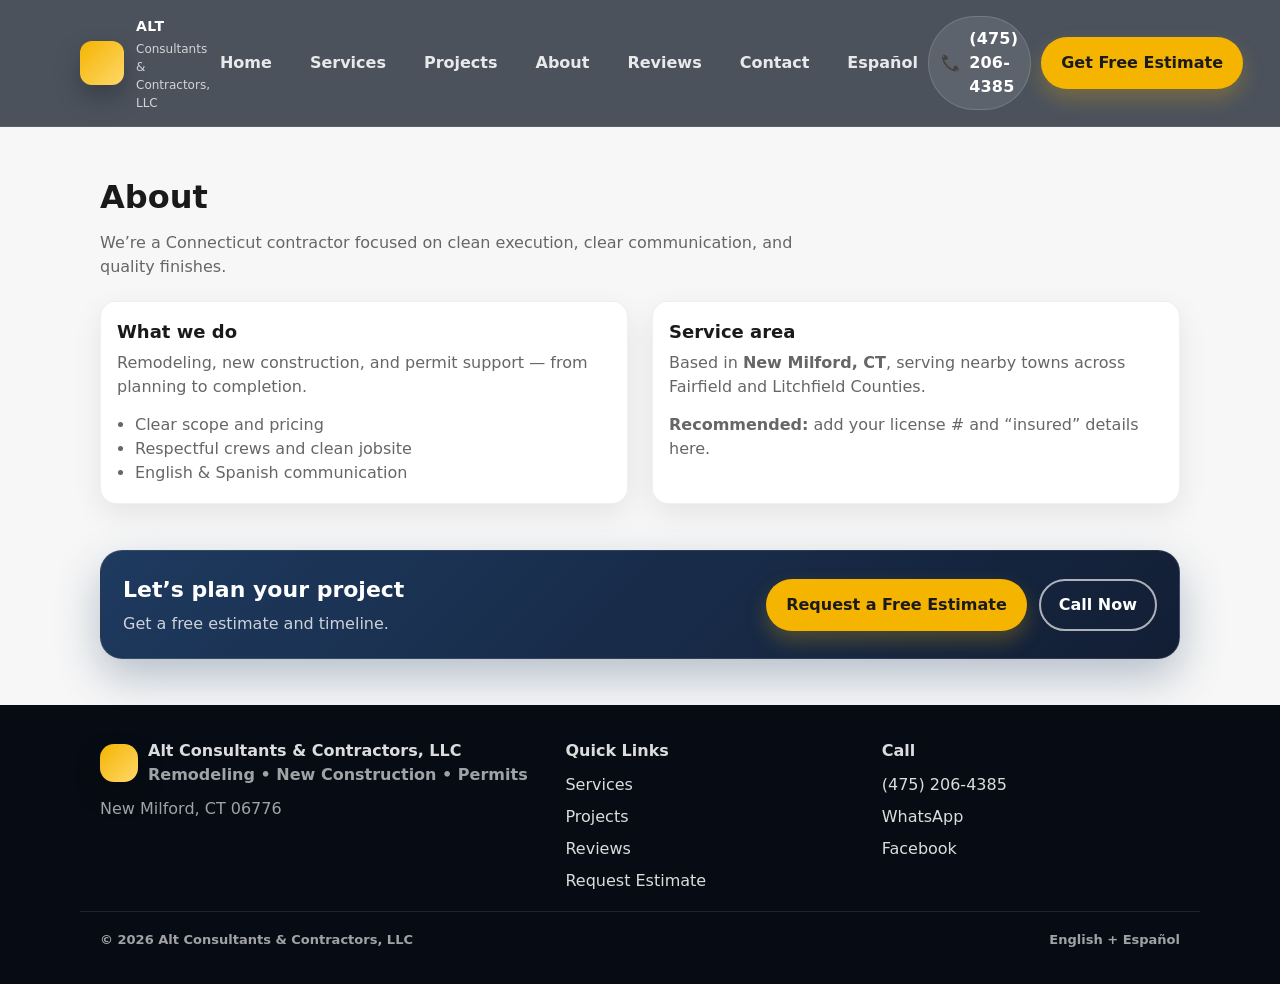
<file: about.html>
<!doctype html>
<html lang="en">
<head>
  <meta charset="utf-8" />
  <meta name="viewport" content="width=device-width, initial-scale=1" />
  <title>About | Alt Consultants & Contractors, LLC</title>
  <meta name="description" content="Learn about Alt Consultants & Contractors, LLC and the areas we serve in Connecticut." />
  <link rel="icon" href="assets/favicon.svg" type="image/svg+xml" />
  <link rel="stylesheet" href="styles.css" />
</head>
<body>
<a class="skip" href="#main">Skip to content</a>

<header>
  <div class="container nav">
    <a class="brand" href="index.html" aria-label="Alt Consultants & Contractors home">
      <div class="logo" aria-hidden="true"></div>
      <div><strong>ALT</strong><span>Consultants & Contractors, LLC</span></div>
    </a>

    <nav aria-label="Primary navigation">
      <ul>
        <li><a href="index.html">Home</a></li>
        <li><a href="services.html">Services</a></li>
        <li><a href="projects.html">Projects</a></li>
        <li><a href="about.html">About</a></li>
        <li><a href="reviews.html">Reviews</a></li>
        <li><a href="contact.html">Contact</a></li>
        <li><a href="espanol.html">Español</a></li>
      </ul>
    </nav>

    <div class="nav-cta">
      <a class="nav-phone" href="tel:+14752064385"><span aria-hidden="true">📞</span> (475) 206-4385</a>
      <a class="btn btn-primary" href="contact.html">Get Free Estimate</a>
      <button class="burger" data-burger aria-label="Open menu" aria-expanded="false">
        <svg width="22" height="22" viewBox="0 0 24 24" fill="none" aria-hidden="true">
          <path d="M4 7h16M4 12h16M4 17h16" stroke="white" stroke-width="2.4" stroke-linecap="round"/>
        </svg>
      </button>
    </div>
  </div>

  <div class="container mobile-panel" data-mobile-panel data-open="false">
    <a href="index.html">Home</a><a href="services.html">Services</a><a href="projects.html">Projects</a>
    <a href="about.html">About</a><a href="reviews.html">Reviews</a><a href="contact.html">Contact</a><a href="espanol.html">Español</a>
  </div>
</header>

<main id="main" class="container">

<section class="section">
  <h2>About</h2>
  <p class="lead">We’re a Connecticut contractor focused on clean execution, clear communication, and quality finishes.</p>
  <div class="grid-2">
    <div class="card"><div class="body"><h3>What we do</h3><p>Remodeling, new construction, and permit support — from planning to completion.</p>
      <ul><li>Clear scope and pricing</li><li>Respectful crews and clean jobsite</li><li>English &amp; Spanish communication</li></ul></div></div>
    <div class="card"><div class="body"><h3>Service area</h3><p>Based in <strong>New Milford, CT</strong>, serving nearby towns across Fairfield and Litchfield Counties.</p>
      <p style="margin-top:10px;color:var(--muted)"><strong>Recommended:</strong> add your license # and “insured” details here.</p></div></div>
  </div>
  <section class="section" style="padding-bottom:0">
    <div class="cta">
      <div><h3>Let’s plan your project</h3><p>Get a free estimate and timeline.</p></div>
      <div class="actions"><a class="btn btn-primary" href="contact.html">Request a Free Estimate</a><a class="btn btn-secondary" href="tel:+14752064385">Call Now</a></div>
    </div>
  </section>
</section>

</main>

<footer>
  <div class="container footer-grid">
    <div>
      <div style="display:flex;align-items:center;gap:10px;margin-bottom:10px;">
        <div class="logo" aria-hidden="true" style="width:38px;height:38px;border-radius:14px;"></div>
        <div><div style="font-weight:900;">Alt Consultants &amp; Contractors, LLC</div>
          <div class="muted" style="font-weight:650;">Remodeling • New Construction • Permits</div></div>
      </div>
      <div class="muted">New Milford, CT 06776</div>
    </div>

    <div>
      <div style="font-weight:900;margin-bottom:10px;">Quick Links</div>
      <div class="muted" style="display:grid;gap:8px;">
        <a href="services.html">Services</a><a href="projects.html">Projects</a><a href="reviews.html">Reviews</a><a href="contact.html">Request Estimate</a>
      </div>
    </div>

    <div>
      <div style="font-weight:900;margin-bottom:10px;">Call</div>
      <div class="muted" style="display:grid;gap:8px;">
        <a href="tel:+14752064385">(475) 206‑4385</a>
        <a href="https://wa.me/14752064385" target="_blank" rel="noopener">WhatsApp</a>
        <a href="https://www.facebook.com/Altcsus/" target="_blank" rel="noopener">Facebook</a>
      </div>
    </div>
  </div>

  <div class="container footer-bottom">
    <div>© <span id="y"></span> Alt Consultants &amp; Contractors, LLC</div>
    <div class="muted">English + Español</div>
  </div>
</footer>

<script src="script.js"></script>
<script>document.getElementById('y').textContent = new Date().getFullYear();</script>
</body>
</html>
</file>
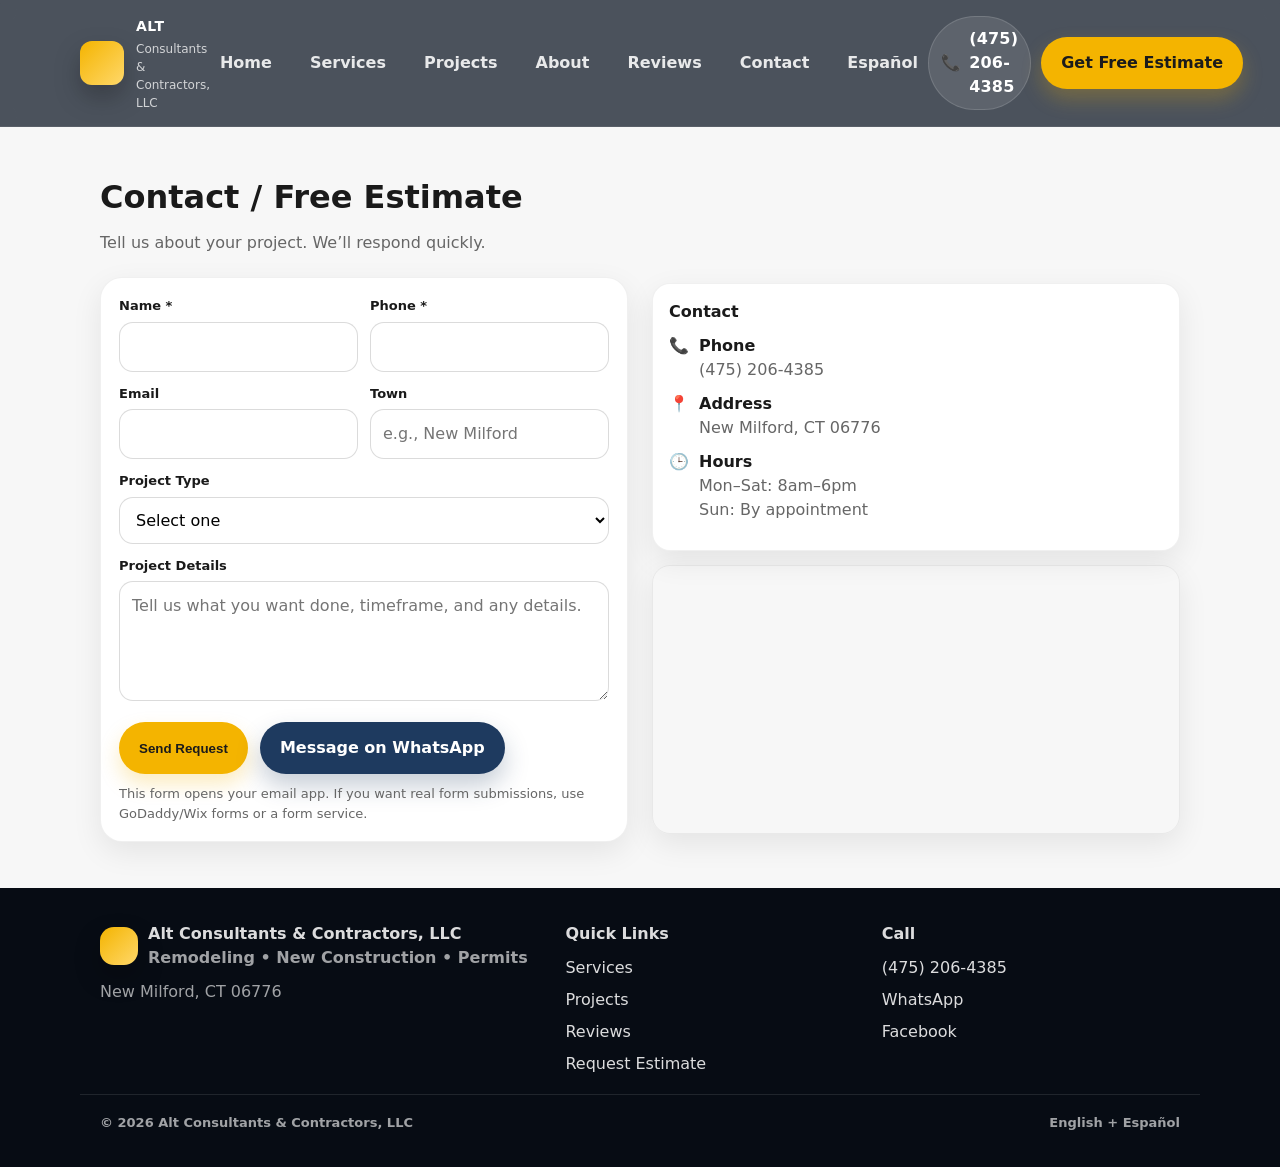
<file: contact.html>
<!doctype html>
<html lang="en">
<head>
  <meta charset="utf-8" />
  <meta name="viewport" content="width=device-width, initial-scale=1" />
  <title>Contact | Alt Consultants & Contractors, LLC</title>
  <meta name="description" content="Request a free estimate for remodeling, construction, or permits support in Connecticut." />
  <link rel="icon" href="assets/favicon.svg" type="image/svg+xml" />
  <link rel="stylesheet" href="styles.css" />
</head>
<body>
<a class="skip" href="#main">Skip to content</a>

<header>
  <div class="container nav">
    <a class="brand" href="index.html" aria-label="Alt Consultants & Contractors home">
      <div class="logo" aria-hidden="true"></div>
      <div><strong>ALT</strong><span>Consultants & Contractors, LLC</span></div>
    </a>

    <nav aria-label="Primary navigation">
      <ul>
        <li><a href="index.html">Home</a></li>
        <li><a href="services.html">Services</a></li>
        <li><a href="projects.html">Projects</a></li>
        <li><a href="about.html">About</a></li>
        <li><a href="reviews.html">Reviews</a></li>
        <li><a href="contact.html">Contact</a></li>
        <li><a href="espanol.html">Español</a></li>
      </ul>
    </nav>

    <div class="nav-cta">
      <a class="nav-phone" href="tel:+14752064385"><span aria-hidden="true">📞</span> (475) 206-4385</a>
      <a class="btn btn-primary" href="contact.html">Get Free Estimate</a>
      <button class="burger" data-burger aria-label="Open menu" aria-expanded="false">
        <svg width="22" height="22" viewBox="0 0 24 24" fill="none" aria-hidden="true">
          <path d="M4 7h16M4 12h16M4 17h16" stroke="white" stroke-width="2.4" stroke-linecap="round"/>
        </svg>
      </button>
    </div>
  </div>

  <div class="container mobile-panel" data-mobile-panel data-open="false">
    <a href="index.html">Home</a><a href="services.html">Services</a><a href="projects.html">Projects</a>
    <a href="about.html">About</a><a href="reviews.html">Reviews</a><a href="contact.html">Contact</a><a href="espanol.html">Español</a>
  </div>
</header>

<main id="main" class="container">

<section class="section">
  <h2>Contact / Free Estimate</h2>
  <p class="lead">Tell us about your project. We’ll respond quickly.</p>
  <div class="grid-2">
    <div class="form">
      <form data-estimate-form>
        <div class="fields">
          <div><label for="name">Name *</label><input id="name" name="name" autocomplete="name" required /></div>
          <div><label for="phone">Phone *</label><input id="phone" name="phone" autocomplete="tel" required /></div>
          <div><label for="email">Email</label><input id="email" name="email" type="email" autocomplete="email" /></div>
          <div><label for="town">Town</label><input id="town" name="town" placeholder="e.g., New Milford" /></div>
          <div style="grid-column:1/-1"><label for="type">Project Type</label>
            <select id="type" name="type">
              <option value="">Select one</option>
              <option>Kitchen Remodel</option><option>Bathroom Remodel</option><option>Basement Finishing</option>
              <option>Addition / New Construction</option><option>Deck / Exterior</option><option>Permits / Planning</option><option>Other</option>
            </select>
          </div>
          <div style="grid-column:1/-1"><label for="message">Project Details</label>
            <textarea id="message" name="message" placeholder="Tell us what you want done, timeframe, and any details."></textarea>
          </div>
        </div>
        <div style="margin-top:14px; display:flex; gap:12px; flex-wrap:wrap;">
          <button class="btn btn-primary" type="submit">Send Request</button>
          <a class="btn btn-dark" href="https://wa.me/14752064385" target="_blank" rel="noopener">Message on WhatsApp</a>
        </div>
        <div class="note">This form opens your email app. If you want real form submissions, use GoDaddy/Wix forms or a form service.</div>
      </form>
    </div>
    <div class="contact-side">
      <div class="info">
        <h4>Contact</h4>
        <div class="line"><span>📞</span><div><strong>Phone</strong><br/><a href="tel:+14752064385">(475) 206‑4385</a></div></div>
        <div class="line"><span>📍</span><div><strong>Address</strong><br/>New Milford, CT 06776</div></div>
        <div class="line"><span>🕒</span><div><strong>Hours</strong><br/>Mon–Sat: 8am–6pm<br/>Sun: By appointment</div></div>
      </div>
      <div class="map"><iframe loading="lazy" referrerpolicy="no-referrer-when-downgrade" src="https://www.google.com/maps?q=New%20Milford%2C%20CT%2006776&output=embed"></iframe></div>
    </div>
  </div>
</section>

</main>

<footer>
  <div class="container footer-grid">
    <div>
      <div style="display:flex;align-items:center;gap:10px;margin-bottom:10px;">
        <div class="logo" aria-hidden="true" style="width:38px;height:38px;border-radius:14px;"></div>
        <div><div style="font-weight:900;">Alt Consultants &amp; Contractors, LLC</div>
          <div class="muted" style="font-weight:650;">Remodeling • New Construction • Permits</div></div>
      </div>
      <div class="muted">New Milford, CT 06776</div>
    </div>

    <div>
      <div style="font-weight:900;margin-bottom:10px;">Quick Links</div>
      <div class="muted" style="display:grid;gap:8px;">
        <a href="services.html">Services</a><a href="projects.html">Projects</a><a href="reviews.html">Reviews</a><a href="contact.html">Request Estimate</a>
      </div>
    </div>

    <div>
      <div style="font-weight:900;margin-bottom:10px;">Call</div>
      <div class="muted" style="display:grid;gap:8px;">
        <a href="tel:+14752064385">(475) 206‑4385</a>
        <a href="https://wa.me/14752064385" target="_blank" rel="noopener">WhatsApp</a>
        <a href="https://www.facebook.com/Altcsus/" target="_blank" rel="noopener">Facebook</a>
      </div>
    </div>
  </div>

  <div class="container footer-bottom">
    <div>© <span id="y"></span> Alt Consultants &amp; Contractors, LLC</div>
    <div class="muted">English + Español</div>
  </div>
</footer>

<script src="script.js"></script>
<script>document.getElementById('y').textContent = new Date().getFullYear();</script>
</body>
</html>
</file>
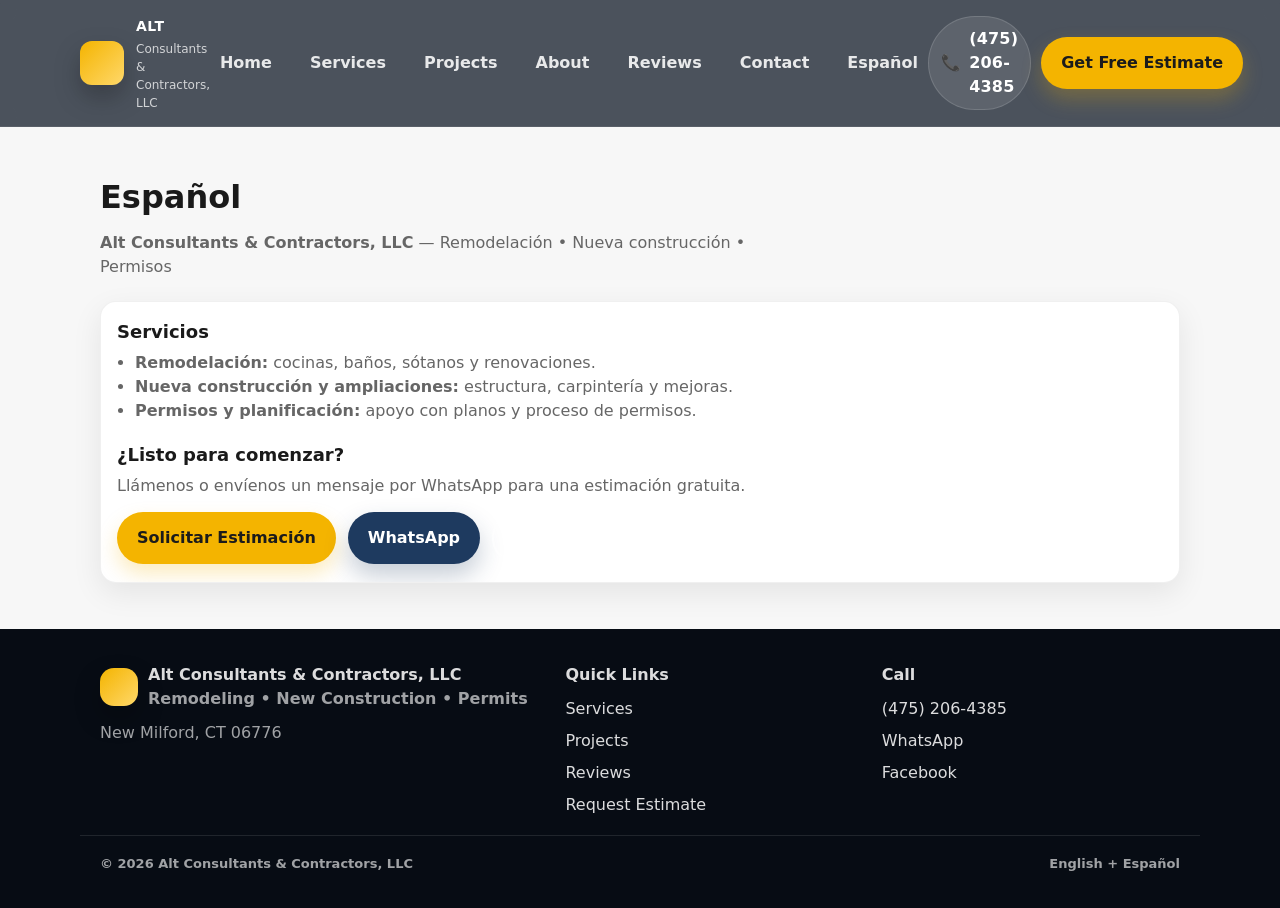
<file: espanol.html>
<!doctype html>
<html lang="es">
<head>
  <meta charset="utf-8" />
  <meta name="viewport" content="width=device-width, initial-scale=1" />
  <title>Español | Alt Consultants & Contractors, LLC</title>
  <meta name="description" content="Servicios de remodelación, construcción y permisos en Connecticut (Español)." />
  <link rel="icon" href="assets/favicon.svg" type="image/svg+xml" />
  <link rel="stylesheet" href="styles.css" />
</head>
<body>
<a class="skip" href="#main">Skip to content</a>

<header>
  <div class="container nav">
    <a class="brand" href="index.html" aria-label="Alt Consultants & Contractors home">
      <div class="logo" aria-hidden="true"></div>
      <div><strong>ALT</strong><span>Consultants & Contractors, LLC</span></div>
    </a>

    <nav aria-label="Primary navigation">
      <ul>
        <li><a href="index.html">Home</a></li>
        <li><a href="services.html">Services</a></li>
        <li><a href="projects.html">Projects</a></li>
        <li><a href="about.html">About</a></li>
        <li><a href="reviews.html">Reviews</a></li>
        <li><a href="contact.html">Contact</a></li>
        <li><a href="espanol.html">Español</a></li>
      </ul>
    </nav>

    <div class="nav-cta">
      <a class="nav-phone" href="tel:+14752064385"><span aria-hidden="true">📞</span> (475) 206-4385</a>
      <a class="btn btn-primary" href="contact.html">Get Free Estimate</a>
      <button class="burger" data-burger aria-label="Open menu" aria-expanded="false">
        <svg width="22" height="22" viewBox="0 0 24 24" fill="none" aria-hidden="true">
          <path d="M4 7h16M4 12h16M4 17h16" stroke="white" stroke-width="2.4" stroke-linecap="round"/>
        </svg>
      </button>
    </div>
  </div>

  <div class="container mobile-panel" data-mobile-panel data-open="false">
    <a href="index.html">Home</a><a href="services.html">Services</a><a href="projects.html">Projects</a>
    <a href="about.html">About</a><a href="reviews.html">Reviews</a><a href="contact.html">Contact</a><a href="espanol.html">Español</a>
  </div>
</header>

<main id="main" class="container">

<section class="section">
  <h2>Español</h2>
  <p class="lead"><strong>Alt Consultants &amp; Contractors, LLC</strong> — Remodelación • Nueva construcción • Permisos</p>
  <div class="card"><div class="body">
    <h3>Servicios</h3>
    <ul>
      <li><strong>Remodelación:</strong> cocinas, baños, sótanos y renovaciones.</li>
      <li><strong>Nueva construcción y ampliaciones:</strong> estructura, carpintería y mejoras.</li>
      <li><strong>Permisos y planificación:</strong> apoyo con planos y proceso de permisos.</li>
    </ul>
    <h3 style="margin-top:18px;">¿Listo para comenzar?</h3>
    <p>Llámenos o envíenos un mensaje por WhatsApp para una estimación gratuita.</p>
    <div style="margin-top:14px; display:flex; gap:12px; flex-wrap:wrap;">
      <a class="btn btn-primary" href="contact.html">Solicitar Estimación</a>
      <a class="btn btn-dark" href="https://wa.me/14752064385" target="_blank" rel="noopener">WhatsApp</a>
      <a class="btn btn-secondary" href="tel:+14752064385">Llamar</a>
    </div>
  </div></div>
</section>

</main>

<footer>
  <div class="container footer-grid">
    <div>
      <div style="display:flex;align-items:center;gap:10px;margin-bottom:10px;">
        <div class="logo" aria-hidden="true" style="width:38px;height:38px;border-radius:14px;"></div>
        <div><div style="font-weight:900;">Alt Consultants &amp; Contractors, LLC</div>
          <div class="muted" style="font-weight:650;">Remodeling • New Construction • Permits</div></div>
      </div>
      <div class="muted">New Milford, CT 06776</div>
    </div>

    <div>
      <div style="font-weight:900;margin-bottom:10px;">Quick Links</div>
      <div class="muted" style="display:grid;gap:8px;">
        <a href="services.html">Services</a><a href="projects.html">Projects</a><a href="reviews.html">Reviews</a><a href="contact.html">Request Estimate</a>
      </div>
    </div>

    <div>
      <div style="font-weight:900;margin-bottom:10px;">Call</div>
      <div class="muted" style="display:grid;gap:8px;">
        <a href="tel:+14752064385">(475) 206‑4385</a>
        <a href="https://wa.me/14752064385" target="_blank" rel="noopener">WhatsApp</a>
        <a href="https://www.facebook.com/Altcsus/" target="_blank" rel="noopener">Facebook</a>
      </div>
    </div>
  </div>

  <div class="container footer-bottom">
    <div>© <span id="y"></span> Alt Consultants &amp; Contractors, LLC</div>
    <div class="muted">English + Español</div>
  </div>
</footer>

<script src="script.js"></script>
<script>document.getElementById('y').textContent = new Date().getFullYear();</script>
</body>
</html>
</file>
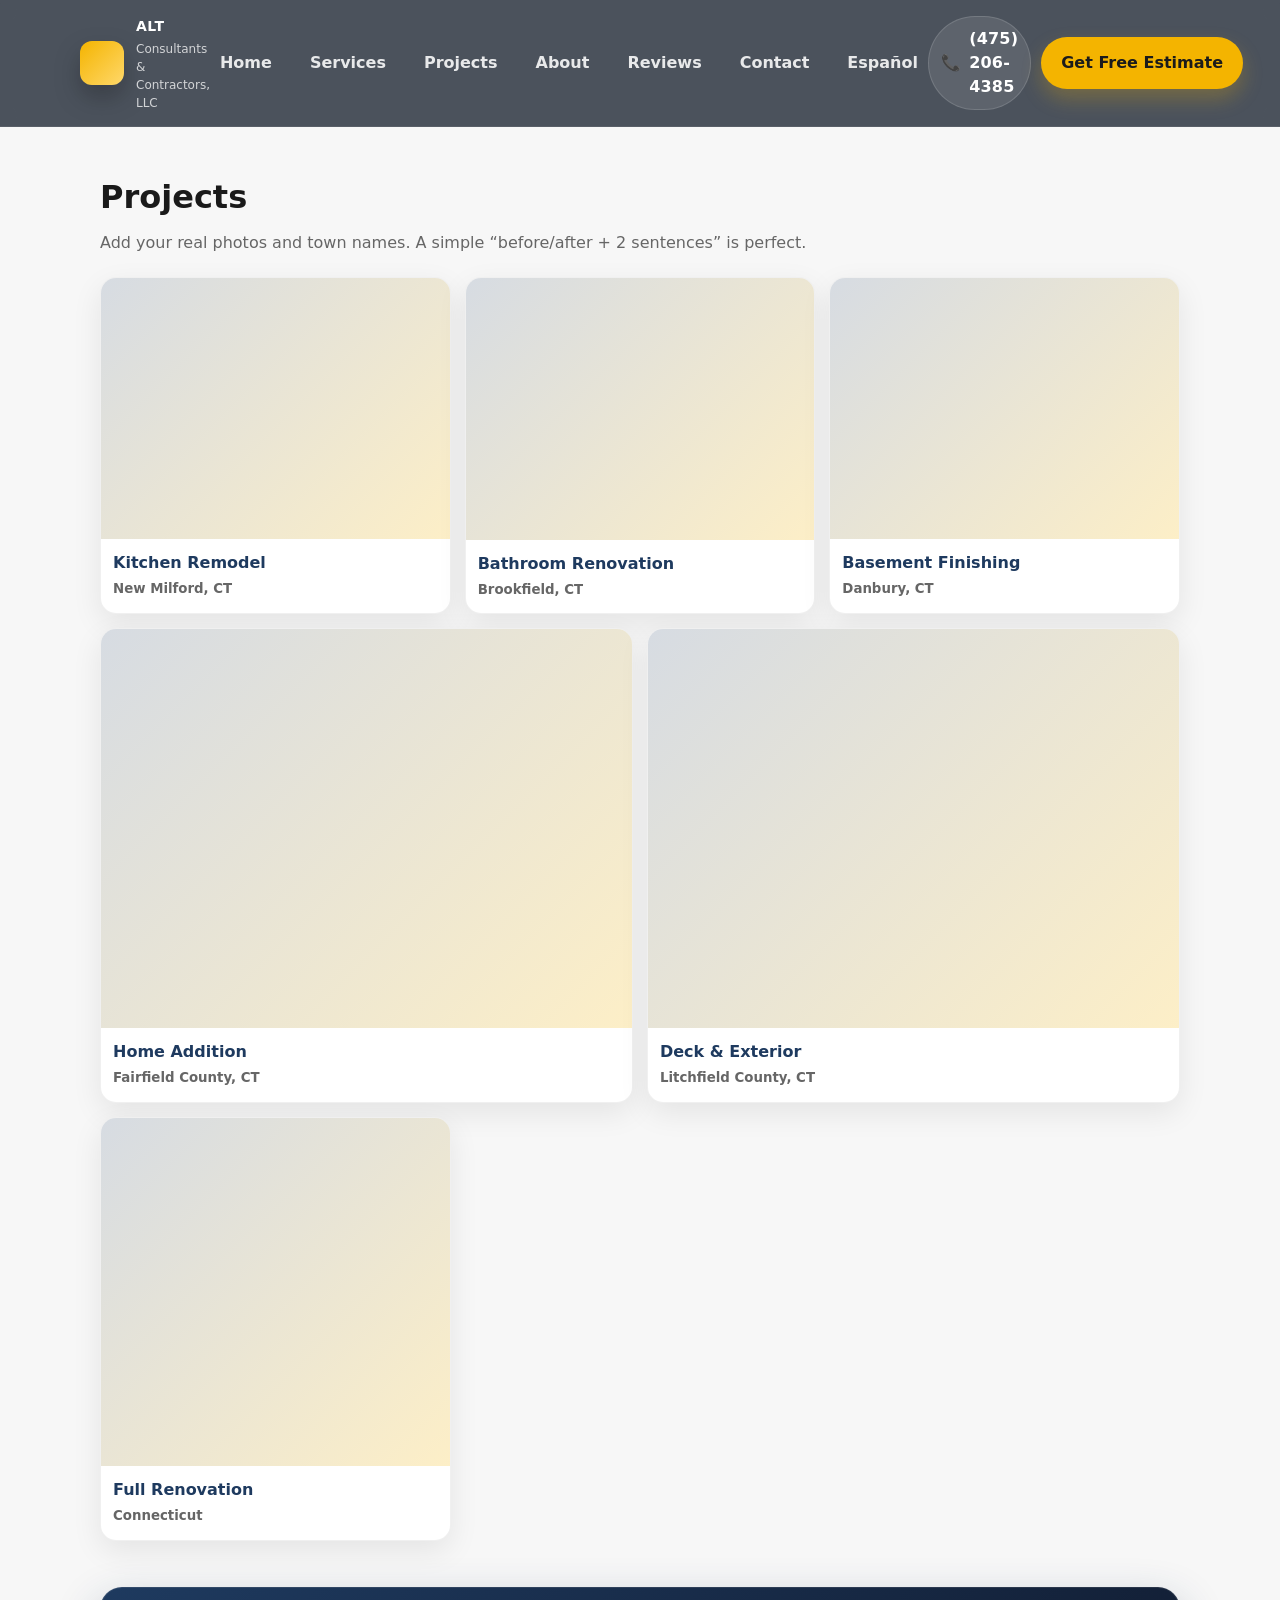
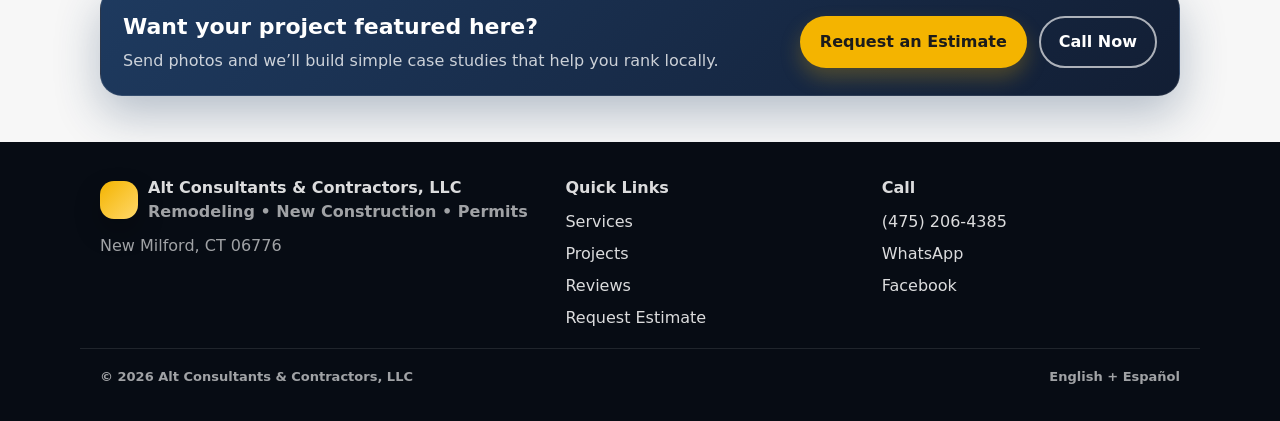
<file: projects.html>
<!doctype html>
<html lang="en">
<head>
  <meta charset="utf-8" />
  <meta name="viewport" content="width=device-width, initial-scale=1" />
  <title>Projects | Alt Consultants & Contractors, LLC</title>
  <meta name="description" content="See recent remodeling and construction projects across Connecticut." />
  <link rel="icon" href="assets/favicon.svg" type="image/svg+xml" />
  <link rel="stylesheet" href="styles.css" />
</head>
<body>
<a class="skip" href="#main">Skip to content</a>

<header>
  <div class="container nav">
    <a class="brand" href="index.html" aria-label="Alt Consultants & Contractors home">
      <div class="logo" aria-hidden="true"></div>
      <div><strong>ALT</strong><span>Consultants & Contractors, LLC</span></div>
    </a>

    <nav aria-label="Primary navigation">
      <ul>
        <li><a href="index.html">Home</a></li>
        <li><a href="services.html">Services</a></li>
        <li><a href="projects.html">Projects</a></li>
        <li><a href="about.html">About</a></li>
        <li><a href="reviews.html">Reviews</a></li>
        <li><a href="contact.html">Contact</a></li>
        <li><a href="espanol.html">Español</a></li>
      </ul>
    </nav>

    <div class="nav-cta">
      <a class="nav-phone" href="tel:+14752064385"><span aria-hidden="true">📞</span> (475) 206-4385</a>
      <a class="btn btn-primary" href="contact.html">Get Free Estimate</a>
      <button class="burger" data-burger aria-label="Open menu" aria-expanded="false">
        <svg width="22" height="22" viewBox="0 0 24 24" fill="none" aria-hidden="true">
          <path d="M4 7h16M4 12h16M4 17h16" stroke="white" stroke-width="2.4" stroke-linecap="round"/>
        </svg>
      </button>
    </div>
  </div>

  <div class="container mobile-panel" data-mobile-panel data-open="false">
    <a href="index.html">Home</a><a href="services.html">Services</a><a href="projects.html">Projects</a>
    <a href="about.html">About</a><a href="reviews.html">Reviews</a><a href="contact.html">Contact</a><a href="espanol.html">Español</a>
  </div>
</header>

<main id="main" class="container">

<section class="section">
  <h2>Projects</h2>
  <p class="lead">Add your real photos and town names. A simple “before/after + 2 sentences” is perfect.</p>
  <div class="projects">
    <div class="project"><div class="img"></div><div class="cap">Kitchen Remodel <small>New Milford, CT</small></div></div>
    <div class="project"><div class="img"></div><div class="cap">Bathroom Renovation <small>Brookfield, CT</small></div></div>
    <div class="project"><div class="img"></div><div class="cap">Basement Finishing <small>Danbury, CT</small></div></div>
    <div class="project wide"><div class="img"></div><div class="cap">Home Addition <small>Fairfield County, CT</small></div></div>
    <div class="project wide"><div class="img"></div><div class="cap">Deck &amp; Exterior <small>Litchfield County, CT</small></div></div>
    <div class="project tall"><div class="img"></div><div class="cap">Full Renovation <small>Connecticut</small></div></div>
  </div>
  <section class="section" style="padding-bottom:0">
    <div class="cta">
      <div><h3>Want your project featured here?</h3><p>Send photos and we’ll build simple case studies that help you rank locally.</p></div>
      <div class="actions"><a class="btn btn-primary" href="contact.html">Request an Estimate</a><a class="btn btn-secondary" href="tel:+14752064385">Call Now</a></div>
    </div>
  </section>
</section>

</main>

<footer>
  <div class="container footer-grid">
    <div>
      <div style="display:flex;align-items:center;gap:10px;margin-bottom:10px;">
        <div class="logo" aria-hidden="true" style="width:38px;height:38px;border-radius:14px;"></div>
        <div><div style="font-weight:900;">Alt Consultants &amp; Contractors, LLC</div>
          <div class="muted" style="font-weight:650;">Remodeling • New Construction • Permits</div></div>
      </div>
      <div class="muted">New Milford, CT 06776</div>
    </div>

    <div>
      <div style="font-weight:900;margin-bottom:10px;">Quick Links</div>
      <div class="muted" style="display:grid;gap:8px;">
        <a href="services.html">Services</a><a href="projects.html">Projects</a><a href="reviews.html">Reviews</a><a href="contact.html">Request Estimate</a>
      </div>
    </div>

    <div>
      <div style="font-weight:900;margin-bottom:10px;">Call</div>
      <div class="muted" style="display:grid;gap:8px;">
        <a href="tel:+14752064385">(475) 206‑4385</a>
        <a href="https://wa.me/14752064385" target="_blank" rel="noopener">WhatsApp</a>
        <a href="https://www.facebook.com/Altcsus/" target="_blank" rel="noopener">Facebook</a>
      </div>
    </div>
  </div>

  <div class="container footer-bottom">
    <div>© <span id="y"></span> Alt Consultants &amp; Contractors, LLC</div>
    <div class="muted">English + Español</div>
  </div>
</footer>

<script src="script.js"></script>
<script>document.getElementById('y').textContent = new Date().getFullYear();</script>
</body>
</html>
</file>
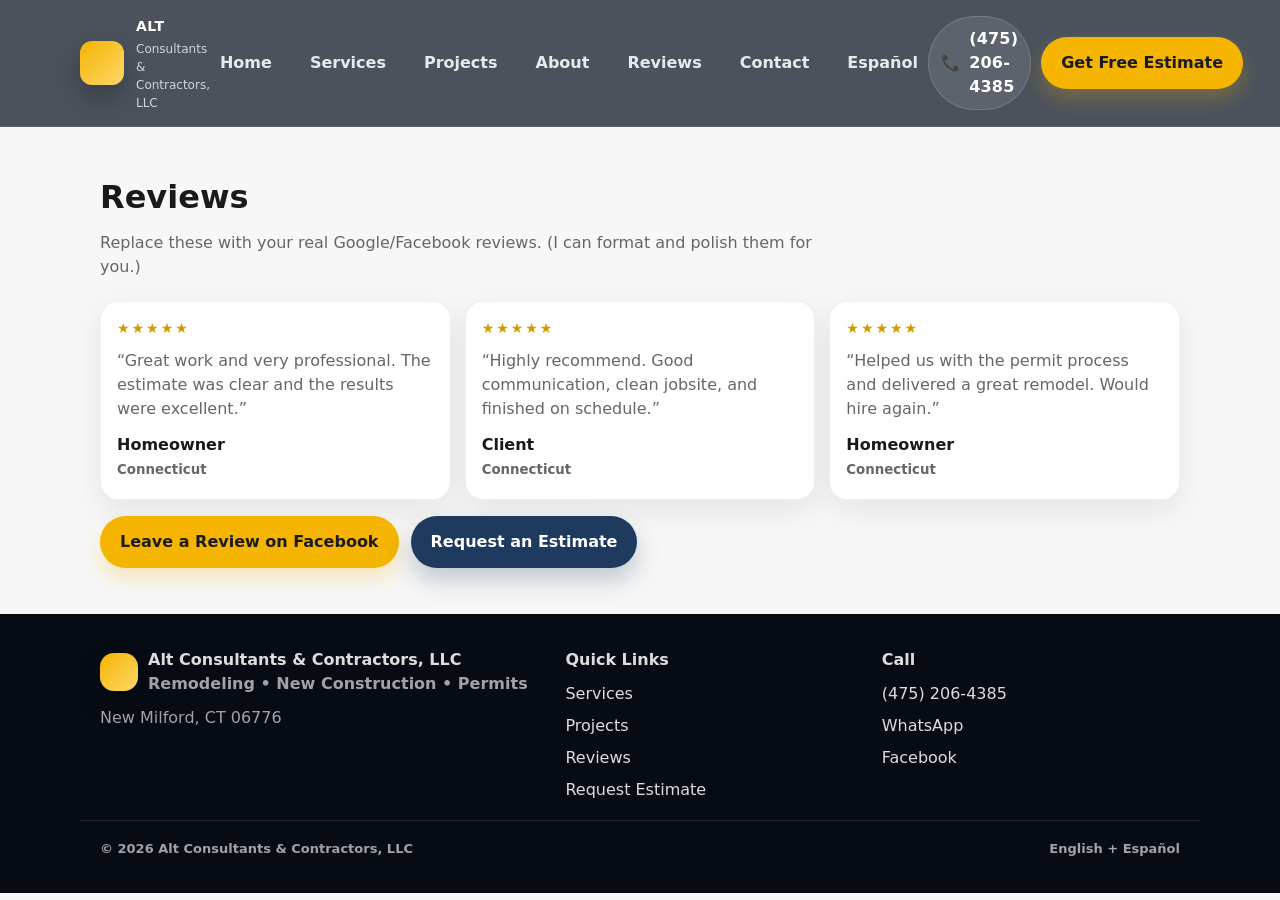
<file: reviews.html>
<!doctype html>
<html lang="en">
<head>
  <meta charset="utf-8" />
  <meta name="viewport" content="width=device-width, initial-scale=1" />
  <title>Reviews | Alt Consultants & Contractors, LLC</title>
  <meta name="description" content="Customer reviews for Alt Consultants & Contractors, LLC." />
  <link rel="icon" href="assets/favicon.svg" type="image/svg+xml" />
  <link rel="stylesheet" href="styles.css" />
</head>
<body>
<a class="skip" href="#main">Skip to content</a>

<header>
  <div class="container nav">
    <a class="brand" href="index.html" aria-label="Alt Consultants & Contractors home">
      <div class="logo" aria-hidden="true"></div>
      <div><strong>ALT</strong><span>Consultants & Contractors, LLC</span></div>
    </a>

    <nav aria-label="Primary navigation">
      <ul>
        <li><a href="index.html">Home</a></li>
        <li><a href="services.html">Services</a></li>
        <li><a href="projects.html">Projects</a></li>
        <li><a href="about.html">About</a></li>
        <li><a href="reviews.html">Reviews</a></li>
        <li><a href="contact.html">Contact</a></li>
        <li><a href="espanol.html">Español</a></li>
      </ul>
    </nav>

    <div class="nav-cta">
      <a class="nav-phone" href="tel:+14752064385"><span aria-hidden="true">📞</span> (475) 206-4385</a>
      <a class="btn btn-primary" href="contact.html">Get Free Estimate</a>
      <button class="burger" data-burger aria-label="Open menu" aria-expanded="false">
        <svg width="22" height="22" viewBox="0 0 24 24" fill="none" aria-hidden="true">
          <path d="M4 7h16M4 12h16M4 17h16" stroke="white" stroke-width="2.4" stroke-linecap="round"/>
        </svg>
      </button>
    </div>
  </div>

  <div class="container mobile-panel" data-mobile-panel data-open="false">
    <a href="index.html">Home</a><a href="services.html">Services</a><a href="projects.html">Projects</a>
    <a href="about.html">About</a><a href="reviews.html">Reviews</a><a href="contact.html">Contact</a><a href="espanol.html">Español</a>
  </div>
</header>

<main id="main" class="container">

<section class="section">
  <h2>Reviews</h2>
  <p class="lead">Replace these with your real Google/Facebook reviews. (I can format and polish them for you.)</p>
  <div class="reviews">
    <div class="review"><div class="stars">★★★★★</div><p>“Great work and very professional. The estimate was clear and the results were excellent.”</p><div class="who">Homeowner</div><small>Connecticut</small></div>
    <div class="review"><div class="stars">★★★★★</div><p>“Highly recommend. Good communication, clean jobsite, and finished on schedule.”</p><div class="who">Client</div><small>Connecticut</small></div>
    <div class="review"><div class="stars">★★★★★</div><p>“Helped us with the permit process and delivered a great remodel. Would hire again.”</p><div class="who">Homeowner</div><small>Connecticut</small></div>
  </div>
  <div style="margin-top:16px; display:flex; gap:12px; flex-wrap:wrap;">
    <a class="btn btn-primary" href="https://www.facebook.com/Altcsus/" target="_blank" rel="noopener">Leave a Review on Facebook</a>
    <a class="btn btn-dark" href="contact.html">Request an Estimate</a>
  </div>
</section>

</main>

<footer>
  <div class="container footer-grid">
    <div>
      <div style="display:flex;align-items:center;gap:10px;margin-bottom:10px;">
        <div class="logo" aria-hidden="true" style="width:38px;height:38px;border-radius:14px;"></div>
        <div><div style="font-weight:900;">Alt Consultants &amp; Contractors, LLC</div>
          <div class="muted" style="font-weight:650;">Remodeling • New Construction • Permits</div></div>
      </div>
      <div class="muted">New Milford, CT 06776</div>
    </div>

    <div>
      <div style="font-weight:900;margin-bottom:10px;">Quick Links</div>
      <div class="muted" style="display:grid;gap:8px;">
        <a href="services.html">Services</a><a href="projects.html">Projects</a><a href="reviews.html">Reviews</a><a href="contact.html">Request Estimate</a>
      </div>
    </div>

    <div>
      <div style="font-weight:900;margin-bottom:10px;">Call</div>
      <div class="muted" style="display:grid;gap:8px;">
        <a href="tel:+14752064385">(475) 206‑4385</a>
        <a href="https://wa.me/14752064385" target="_blank" rel="noopener">WhatsApp</a>
        <a href="https://www.facebook.com/Altcsus/" target="_blank" rel="noopener">Facebook</a>
      </div>
    </div>
  </div>

  <div class="container footer-bottom">
    <div>© <span id="y"></span> Alt Consultants &amp; Contractors, LLC</div>
    <div class="muted">English + Español</div>
  </div>
</footer>

<script src="script.js"></script>
<script>document.getElementById('y').textContent = new Date().getFullYear();</script>
</body>
</html>
</file>
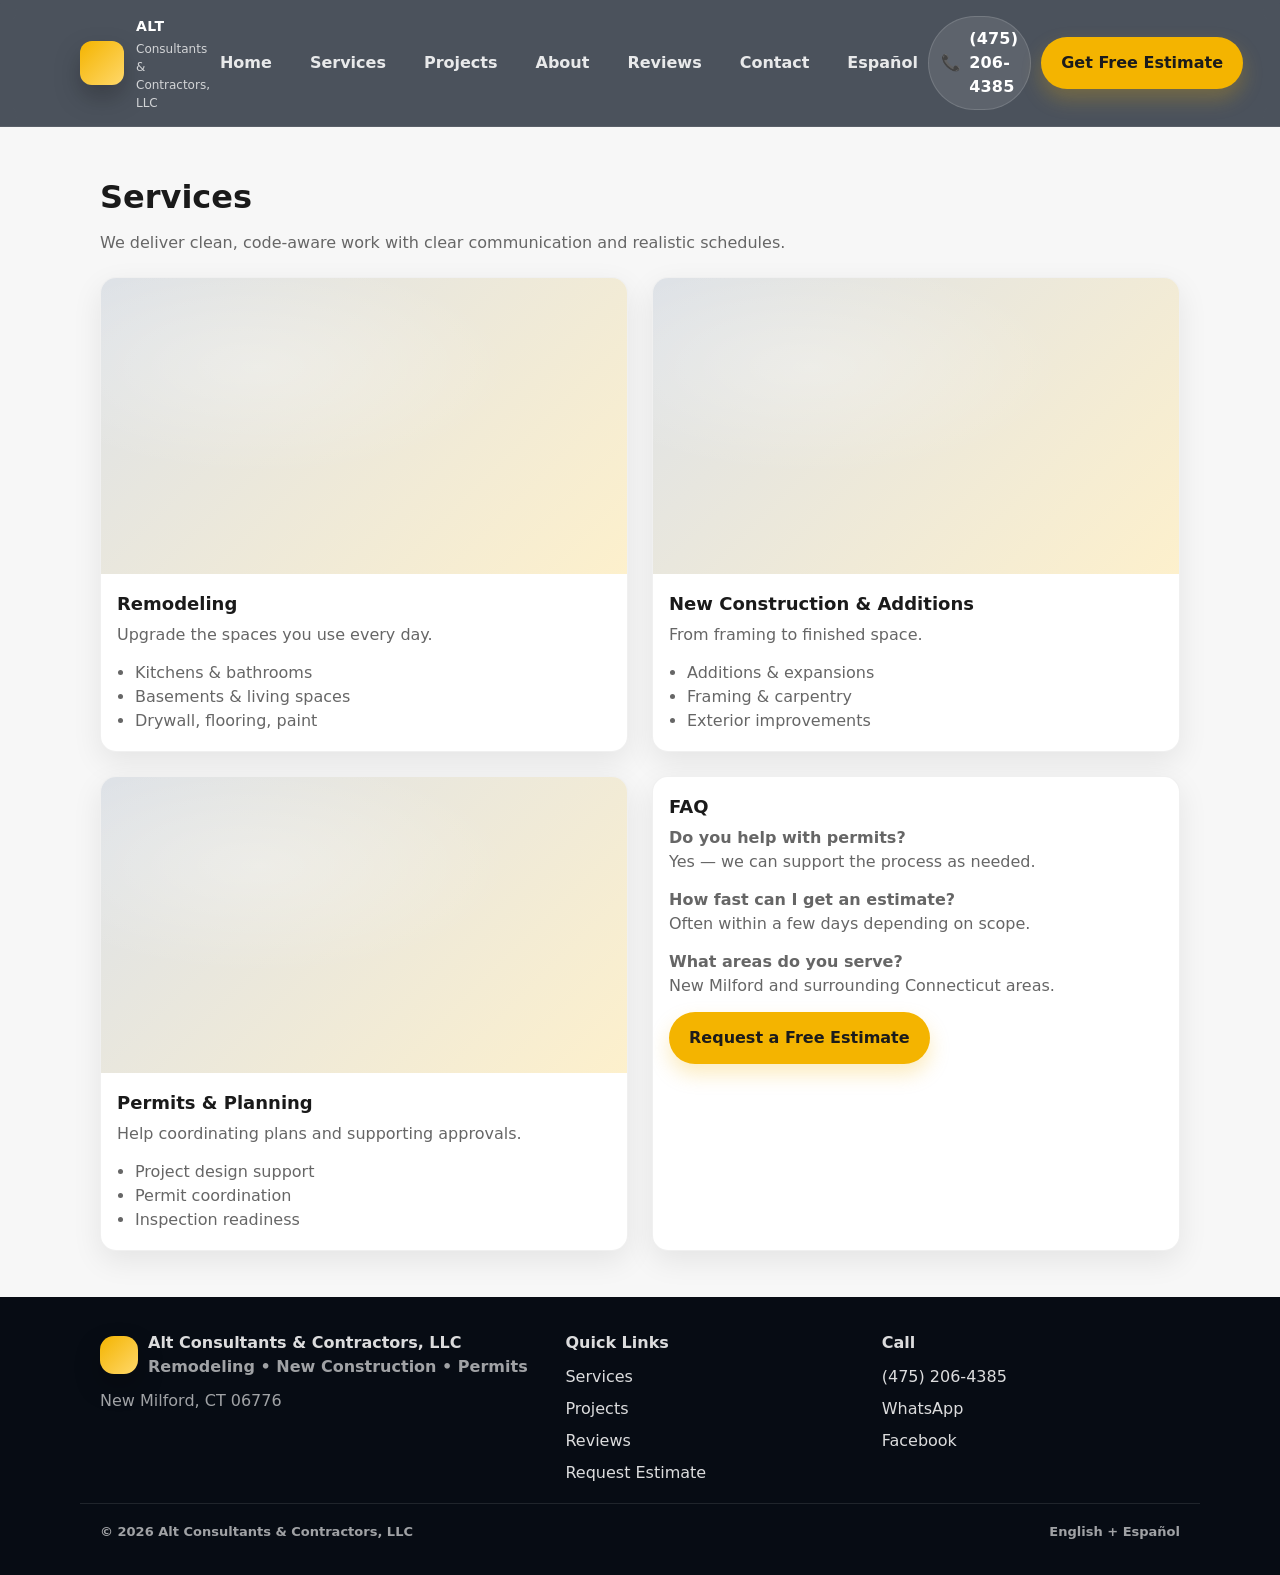
<file: services.html>
<!doctype html>
<html lang="en">
<head>
  <meta charset="utf-8" />
  <meta name="viewport" content="width=device-width, initial-scale=1" />
  <title>Services | Alt Consultants & Contractors, LLC</title>
  <meta name="description" content="Remodeling, new construction, additions, and building permits support in Connecticut." />
  <link rel="icon" href="assets/favicon.svg" type="image/svg+xml" />
  <link rel="stylesheet" href="styles.css" />
</head>
<body>
<a class="skip" href="#main">Skip to content</a>

<header>
  <div class="container nav">
    <a class="brand" href="index.html" aria-label="Alt Consultants & Contractors home">
      <div class="logo" aria-hidden="true"></div>
      <div><strong>ALT</strong><span>Consultants & Contractors, LLC</span></div>
    </a>

    <nav aria-label="Primary navigation">
      <ul>
        <li><a href="index.html">Home</a></li>
        <li><a href="services.html">Services</a></li>
        <li><a href="projects.html">Projects</a></li>
        <li><a href="about.html">About</a></li>
        <li><a href="reviews.html">Reviews</a></li>
        <li><a href="contact.html">Contact</a></li>
        <li><a href="espanol.html">Español</a></li>
      </ul>
    </nav>

    <div class="nav-cta">
      <a class="nav-phone" href="tel:+14752064385"><span aria-hidden="true">📞</span> (475) 206-4385</a>
      <a class="btn btn-primary" href="contact.html">Get Free Estimate</a>
      <button class="burger" data-burger aria-label="Open menu" aria-expanded="false">
        <svg width="22" height="22" viewBox="0 0 24 24" fill="none" aria-hidden="true">
          <path d="M4 7h16M4 12h16M4 17h16" stroke="white" stroke-width="2.4" stroke-linecap="round"/>
        </svg>
      </button>
    </div>
  </div>

  <div class="container mobile-panel" data-mobile-panel data-open="false">
    <a href="index.html">Home</a><a href="services.html">Services</a><a href="projects.html">Projects</a>
    <a href="about.html">About</a><a href="reviews.html">Reviews</a><a href="contact.html">Contact</a><a href="espanol.html">Español</a>
  </div>
</header>

<main id="main" class="container">

<section class="section">
  <h2>Services</h2>
  <p class="lead">We deliver clean, code‑aware work with clear communication and realistic schedules.</p>
  <div class="grid-2">
    <div class="card"><div class="thumb"></div><div class="body"><h3>Remodeling</h3><p>Upgrade the spaces you use every day.</p>
      <ul><li>Kitchens &amp; bathrooms</li><li>Basements &amp; living spaces</li><li>Drywall, flooring, paint</li></ul></div></div>
    <div class="card"><div class="thumb"></div><div class="body"><h3>New Construction &amp; Additions</h3><p>From framing to finished space.</p>
      <ul><li>Additions &amp; expansions</li><li>Framing &amp; carpentry</li><li>Exterior improvements</li></ul></div></div>
    <div class="card"><div class="thumb"></div><div class="body"><h3>Permits &amp; Planning</h3><p>Help coordinating plans and supporting approvals.</p>
      <ul><li>Project design support</li><li>Permit coordination</li><li>Inspection readiness</li></ul></div></div>
    <div class="card"><div class="body"><h3>FAQ</h3>
      <p><strong>Do you help with permits?</strong><br/>Yes — we can support the process as needed.</p>
      <p><strong>How fast can I get an estimate?</strong><br/>Often within a few days depending on scope.</p>
      <p><strong>What areas do you serve?</strong><br/>New Milford and surrounding Connecticut areas.</p>
      <div style="margin-top:14px"><a class="btn btn-primary" href="contact.html">Request a Free Estimate</a></div>
    </div></div>
  </div>
</section>

</main>

<footer>
  <div class="container footer-grid">
    <div>
      <div style="display:flex;align-items:center;gap:10px;margin-bottom:10px;">
        <div class="logo" aria-hidden="true" style="width:38px;height:38px;border-radius:14px;"></div>
        <div><div style="font-weight:900;">Alt Consultants &amp; Contractors, LLC</div>
          <div class="muted" style="font-weight:650;">Remodeling • New Construction • Permits</div></div>
      </div>
      <div class="muted">New Milford, CT 06776</div>
    </div>

    <div>
      <div style="font-weight:900;margin-bottom:10px;">Quick Links</div>
      <div class="muted" style="display:grid;gap:8px;">
        <a href="services.html">Services</a><a href="projects.html">Projects</a><a href="reviews.html">Reviews</a><a href="contact.html">Request Estimate</a>
      </div>
    </div>

    <div>
      <div style="font-weight:900;margin-bottom:10px;">Call</div>
      <div class="muted" style="display:grid;gap:8px;">
        <a href="tel:+14752064385">(475) 206‑4385</a>
        <a href="https://wa.me/14752064385" target="_blank" rel="noopener">WhatsApp</a>
        <a href="https://www.facebook.com/Altcsus/" target="_blank" rel="noopener">Facebook</a>
      </div>
    </div>
  </div>

  <div class="container footer-bottom">
    <div>© <span id="y"></span> Alt Consultants &amp; Contractors, LLC</div>
    <div class="muted">English + Español</div>
  </div>
</footer>

<script src="script.js"></script>
<script>document.getElementById('y').textContent = new Date().getFullYear();</script>
</body>
</html>
</file>
<file: styles.css>
:root{
  --brand:#1E3A5F;
  --accent:#F4B400;
  --bg:#F7F7F7;
  --text:#1A1A1A;
  --muted:#666;
  --card:#fff;
  --ring: rgba(244,180,0,.35);
  --shadow: 0 10px 30px rgba(0,0,0,.08);
  --radius: 16px;
  --max: 1120px;
  --gap: 24px;
  --font: system-ui,-apple-system,Segoe UI,Roboto,Helvetica,Arial,Apple Color Emoji,Segoe UI Emoji;
}
*{box-sizing:border-box}
html{scroll-behavior:smooth}
body{margin:0;font-family:var(--font);color:var(--text);background:var(--bg);line-height:1.5}
a{color:inherit;text-decoration:none}
img{max-width:100%;height:auto;display:block}
.container{max-width:var(--max);margin:0 auto;padding:0 20px}
.btn{display:inline-flex;align-items:center;justify-content:center;gap:10px;padding:12px 18px;border-radius:999px;font-weight:700;border:2px solid transparent;transition:transform .08s ease, box-shadow .2s ease, background .2s ease, border-color .2s ease;white-space:nowrap}
.btn:focus{outline:none;box-shadow:0 0 0 6px var(--ring)}
.btn:hover{transform:translateY(-1px)}
.btn-primary{background:var(--accent);color:#1b1b1b;box-shadow:0 10px 20px rgba(244,180,0,.25)}
.btn-primary:hover{box-shadow:0 14px 26px rgba(244,180,0,.30)}
.btn-secondary{background:transparent;border-color:rgba(255,255,255,.65);color:#fff}
.btn-secondary:hover{border-color:#fff}
.btn-dark{background:var(--brand);color:#fff;box-shadow:0 12px 24px rgba(30,58,95,.25)}
.btn-dark:hover{box-shadow:0 16px 30px rgba(30,58,95,.30)}
.pill{display:inline-flex;align-items:center;gap:10px;padding:10px 14px;border-radius:999px;background:rgba(255,255,255,.12);border:1px solid rgba(255,255,255,.18);backdrop-filter: blur(6px)}
.skip{position:absolute;left:-999px;top:auto;width:1px;height:1px;overflow:hidden}
.skip:focus{left:20px;top:20px;width:auto;height:auto;padding:10px 14px;background:#fff;border-radius:10px;box-shadow:var(--shadow);z-index:9999}
header{position:sticky;top:0;z-index:1000;background:rgba(9,18,32,.72);backdrop-filter: blur(10px);border-bottom:1px solid rgba(255,255,255,.08)}
.nav{display:flex;align-items:center;justify-content:space-between;padding:14px 0}
.brand{display:flex;align-items:center;gap:12px;color:#fff}
.logo{width:44px;height:44px;border-radius:12px;background:linear-gradient(135deg,var(--accent),#ffd86a);display:grid;place-items:center;box-shadow:0 12px 26px rgba(0,0,0,.25);flex:0 0 auto}
.brand strong{font-size:14px;letter-spacing:.5px;text-transform:uppercase}
.brand span{display:block;font-size:12px;color:rgba(255,255,255,.75);margin-top:2px}
nav ul{display:flex;gap:18px;list-style:none;margin:0;padding:0;align-items:center}
nav a{color:rgba(255,255,255,.88);font-weight:650;padding:10px 10px;border-radius:12px}
nav a:hover{color:#fff;background:rgba(255,255,255,.10)}
.nav-cta{display:flex;align-items:center;gap:10px}
.nav-phone{color:#fff;font-weight:800;letter-spacing:.2px;display:flex;align-items:center;gap:8px;padding:10px 12px;border-radius:999px;background:rgba(255,255,255,.10);border:1px solid rgba(255,255,255,.14)}
.burger{display:none;background:transparent;border:0;color:#fff;width:44px;height:44px;border-radius:12px}
.burger:hover{background:rgba(255,255,255,.08)}
.mobile-panel{display:none;padding:10px 0 18px}
.mobile-panel a{display:block;color:#fff;padding:12px 14px;border-radius:12px}
.mobile-panel a:hover{background:rgba(255,255,255,.10)}
.hero{position:relative;background:radial-gradient(1200px 500px at 15% 10%, rgba(244,180,0,.25), transparent 55%),radial-gradient(900px 500px at 70% 0%, rgba(120,190,255,.16), transparent 60%),linear-gradient(180deg, #0b1526, #0a0f19 70%);color:#fff;overflow:hidden}
.hero::after{content:"";position:absolute;inset:-60px -60px auto auto;width:520px;height:520px;border-radius:50%;background:radial-gradient(circle at 30% 30%, rgba(244,180,0,.35), rgba(244,180,0,0) 62%);filter: blur(2px);opacity:.9}
.hero-grid{display:grid;grid-template-columns:1.05fr .95fr;gap:40px;padding:64px 0 28px;align-items:center;position:relative;z-index:1}
.kicker{color:rgba(255,255,255,.75);font-weight:700;letter-spacing:.2px}
h1{margin:10px 0 12px;font-size:46px;line-height:1.08}
.hero p{margin:0 0 22px;color:rgba(255,255,255,.82);font-size:18px;max-width:56ch}
.hero-actions{display:flex;gap:12px;flex-wrap:wrap}
.hero-card{background:rgba(255,255,255,.08);border:1px solid rgba(255,255,255,.14);border-radius:var(--radius);box-shadow:0 18px 40px rgba(0,0,0,.22);overflow:hidden}
.hero-card .preview{aspect-ratio:4/3;background:linear-gradient(135deg, rgba(244,180,0,.22), transparent 55%),linear-gradient(180deg, rgba(255,255,255,.10), rgba(255,255,255,0)),url('assets/hero.svg');background-size:cover;background-position:center}
.hero-card .meta{padding:14px 16px 16px}
.meta .row{display:flex;justify-content:space-between;gap:10px;align-items:center}
.badge{display:inline-flex;align-items:center;gap:8px;background:rgba(244,180,0,.16);border:1px solid rgba(244,180,0,.28);color:#fff;padding:8px 12px;border-radius:999px;font-weight:800;font-size:12px}
.meta small{color:rgba(255,255,255,.70)}
.trustbar{border-top:1px solid rgba(255,255,255,.10);border-bottom:1px solid rgba(255,255,255,.10);background:rgba(255,255,255,.04)}
.trust-items{display:grid;grid-template-columns:repeat(4,1fr);gap:12px;padding:14px 0}
.trust-item{display:flex;gap:10px;align-items:center;color:rgba(255,255,255,.86);font-weight:700}
.icon{width:32px;height:32px;border-radius:10px;background:rgba(244,180,0,.18);border:1px solid rgba(244,180,0,.28);display:grid;place-items:center;flex:0 0 auto}
main{padding:44px 0 70px}
.section{padding:46px 0}
.section h2{margin:0 0 10px;font-size:32px}
.section p.lead{margin:0 0 22px;color:var(--muted);max-width:70ch}
.grid-3{display:grid;grid-template-columns:repeat(3,1fr);gap:var(--gap)}
.grid-2{display:grid;grid-template-columns:repeat(2,1fr);gap:var(--gap)}
.card{background:var(--card);border:1px solid rgba(0,0,0,.06);border-radius:var(--radius);box-shadow:var(--shadow);overflow:hidden}
.card .thumb{aspect-ratio:16/9;background:linear-gradient(135deg, rgba(30,58,95,.15), rgba(244,180,0,.20));position:relative}
.card .thumb::after{content:"";position:absolute;inset:0;background:radial-gradient(420px 180px at 30% 30%, rgba(255,255,255,.40), rgba(255,255,255,0) 60%);opacity:.7}
.card .body{padding:16px 16px 18px}
.card h3{margin:0 0 6px;font-size:18px}
.card p{margin:0 0 14px;color:var(--muted)}
.card ul{margin:0;padding-left:18px;color:var(--muted)}
.card .link{display:inline-flex;gap:8px;align-items:center;font-weight:800;color:var(--brand)}
.card .link:hover{text-decoration:underline}
.steps{display:grid;grid-template-columns:repeat(5,1fr);gap:14px}
.step{background:#fff;border:1px solid rgba(0,0,0,.06);border-radius:18px;box-shadow:var(--shadow);padding:14px 14px 16px}
.step .num{width:34px;height:34px;border-radius:12px;background:rgba(30,58,95,.10);color:var(--brand);font-weight:900;display:grid;place-items:center}
.step h4{margin:10px 0 6px;font-size:15px}
.step p{margin:0;color:var(--muted);font-size:13px}
.projects{display:grid;grid-template-columns:repeat(6,1fr);gap:14px}
.project{grid-column:span 2;background:#fff;border:1px solid rgba(0,0,0,.06);border-radius:16px;box-shadow:var(--shadow);overflow:hidden}
.project .img{aspect-ratio:4/3;background:linear-gradient(135deg, rgba(30,58,95,.18), rgba(244,180,0,.22))}
.project .cap{padding:12px 12px 14px;font-weight:800;color:var(--brand)}
.project small{display:block;color:var(--muted);font-weight:650;margin-top:4px}
.project.wide{grid-column:span 3}
.project.tall .img{aspect-ratio:4/4}
.reviews{display:grid;grid-template-columns:repeat(3,1fr);gap:14px}
.review{background:#fff;border:1px solid rgba(0,0,0,.06);border-radius:18px;box-shadow:var(--shadow);padding:16px 16px 18px}
.stars{letter-spacing:2px;color:#d19b00;font-size:14px}
.review p{margin:10px 0 12px;color:var(--muted)}
.review .who{font-weight:900}
.review small{color:var(--muted);font-weight:650}
.cta{background:linear-gradient(135deg, rgba(30,58,95,1), rgba(18,30,52,1));color:#fff;border-radius:22px;padding:22px;display:flex;align-items:center;justify-content:space-between;gap:18px;box-shadow:0 18px 45px rgba(30,58,95,.30);border:1px solid rgba(255,255,255,.10)}
.cta h3{margin:0 0 6px;font-size:22px}
.cta p{margin:0;color:rgba(255,255,255,.78)}
.cta .actions{display:flex;gap:12px;flex-wrap:wrap}
.form{background:#fff;border:1px solid rgba(0,0,0,.06);border-radius:22px;box-shadow:var(--shadow);padding:18px}
.fields{display:grid;grid-template-columns:repeat(2,1fr);gap:12px}
label{display:block;font-weight:800;font-size:13px;margin:0 0 6px}
input,select,textarea{width:100%;padding:12px 12px;border-radius:14px;border:1px solid rgba(0,0,0,.14);font:inherit;background:#fff}
textarea{min-height:120px;resize:vertical}
input:focus,select:focus,textarea:focus{outline:none;box-shadow:0 0 0 6px rgba(30,58,95,.12);border-color:rgba(30,58,95,.45)}
.form .note{color:var(--muted);font-size:13px;margin-top:10px}
.contact-side{background:transparent;padding:6px 0}
.info{background:#fff;border:1px solid rgba(0,0,0,.06);border-radius:18px;box-shadow:var(--shadow);padding:16px 16px 18px}
.info h4{margin:0 0 10px}
.info .line{display:flex;gap:10px;align-items:flex-start;color:var(--muted);margin:10px 0}
.info .line strong{color:var(--text)}
.map{margin-top:14px;border-radius:18px;overflow:hidden;border:1px solid rgba(0,0,0,.06);box-shadow:var(--shadow)}
.map iframe{width:100%;height:260px;border:0}
footer{background:#070c14;color:rgba(255,255,255,.86);padding:34px 0}
.footer-grid{display:grid;grid-template-columns:1.2fr .8fr .8fr;gap:18px}
footer a{color:rgba(255,255,255,.86)}
footer a:hover{color:#fff;text-decoration:underline}
footer .muted{color:rgba(255,255,255,.62)}
.footer-bottom{margin-top:18px;padding-top:18px;border-top:1px solid rgba(255,255,255,.10);display:flex;justify-content:space-between;gap:10px;flex-wrap:wrap;color:rgba(255,255,255,.62);font-weight:650;font-size:13px}
.sticky-mobile{display:none;position:fixed;left:14px;right:14px;bottom:14px;z-index:1200;background:rgba(7,12,20,.92);border:1px solid rgba(255,255,255,.12);border-radius:18px;padding:10px;backdrop-filter: blur(10px);box-shadow:0 18px 40px rgba(0,0,0,.35)}
.sticky-mobile .row{display:grid;grid-template-columns:1fr 1fr;gap:10px}
.sticky-mobile .btn{width:100%}
@media (max-width:980px){
  h1{font-size:40px}
  .hero-grid{grid-template-columns:1fr;padding:54px 0 20px}
  .trust-items{grid-template-columns:repeat(2,1fr)}
  .grid-3{grid-template-columns:1fr}
  .grid-2{grid-template-columns:1fr}
  .steps{grid-template-columns:1fr}
  .projects{grid-template-columns:repeat(2,1fr)}
  .project,.project.wide{grid-column:span 1}
  .reviews{grid-template-columns:1fr}
  nav ul{display:none}
  .burger{display:inline-flex;align-items:center;justify-content:center}
  .sticky-mobile{display:block}
}
</file>
